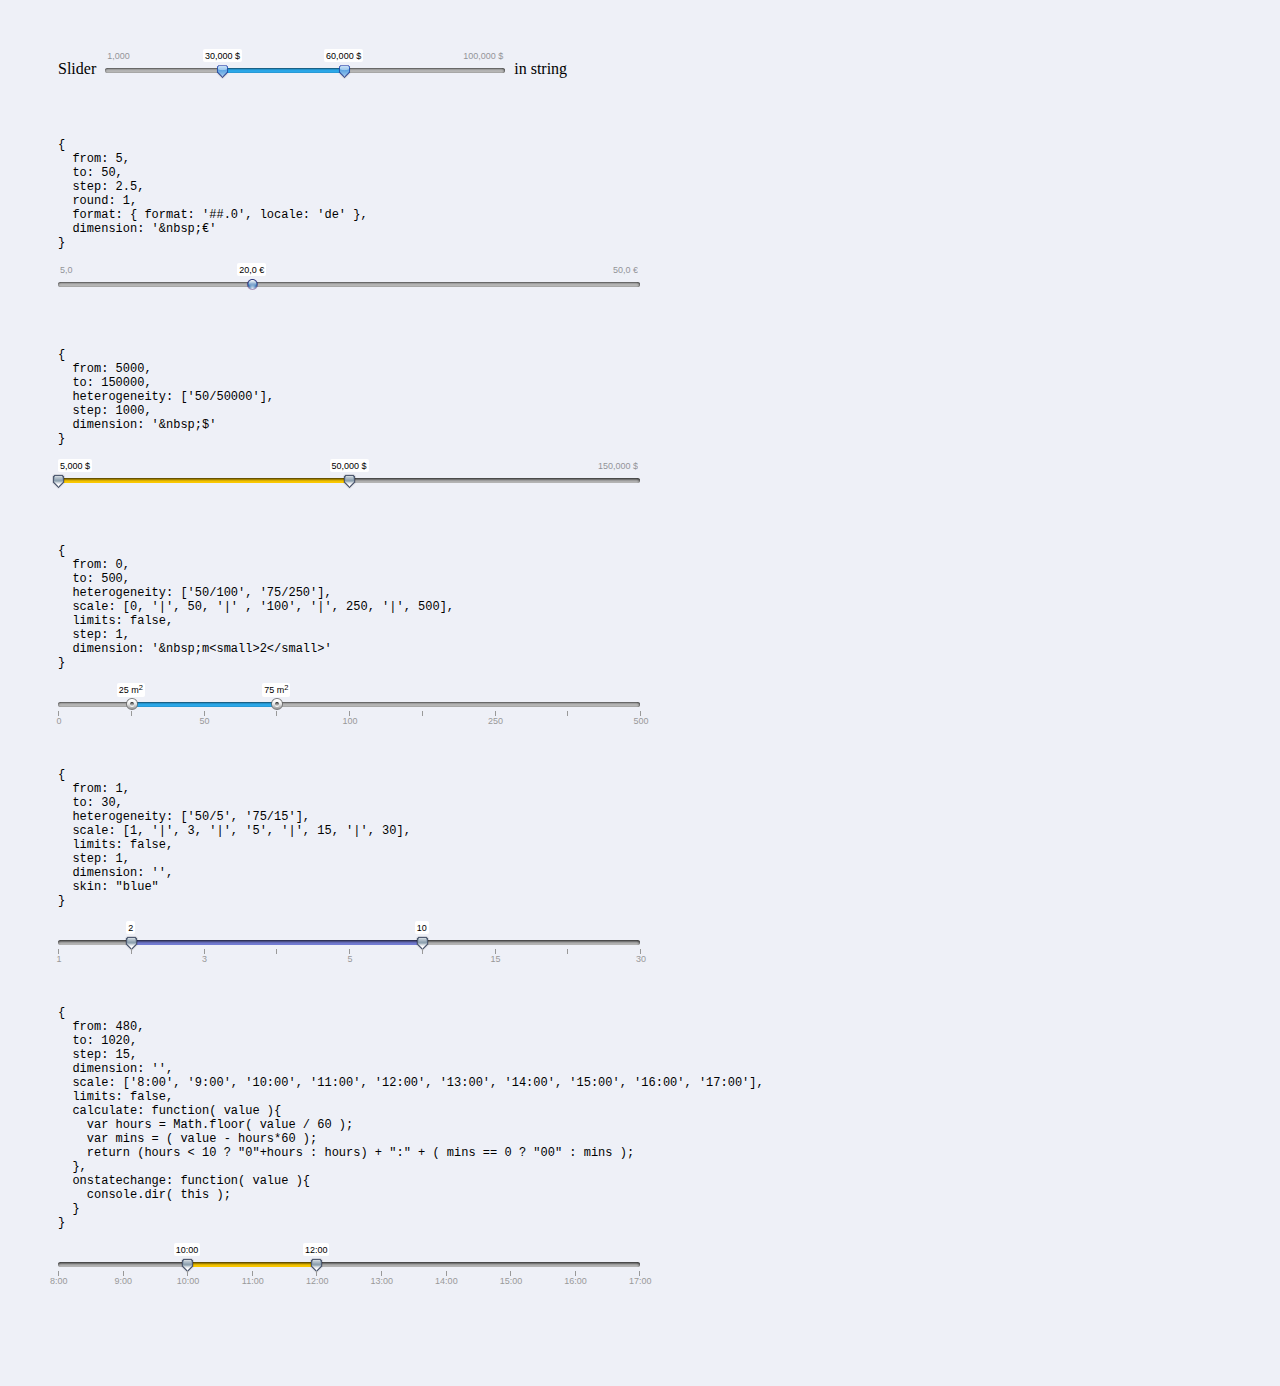
<file: jslider-master/jslider-master/index.html>
<!DOCTYPE html PUBLIC "-//W3C//DTD XHTML 1.0 Transitional//EN" "http://www.w3.org/TR/xhtml1/DTD/xhtml1-transitional.dtd">
<html xmlns="http://www.w3.org/1999/xhtml">
<head>
	<meta http-equiv="Content-Type" content="text/html; charset=UTF-8"/>
	<title>jSlider</title>
	
	<!-- bin/jquery.slider.min.css -->
	<link rel="stylesheet" href="css/jslider.css" type="text/css">
	<link rel="stylesheet" href="css/jslider.blue.css" type="text/css">
	<link rel="stylesheet" href="css/jslider.plastic.css" type="text/css">
	<link rel="stylesheet" href="css/jslider.round.css" type="text/css">
	<link rel="stylesheet" href="css/jslider.round.plastic.css" type="text/css">
  <!-- end -->

	<script type="text/javascript" src="js/jquery-1.7.1.js"></script>
	
	<!-- bin/jquery.slider.min.js -->
	<script type="text/javascript" src="js/jshashtable-2.1_src.js"></script>
	<script type="text/javascript" src="js/jquery.numberformatter-1.2.3.js"></script>
	<script type="text/javascript" src="js/tmpl.js"></script>
	<script type="text/javascript" src="js/jquery.dependClass-0.1.js"></script>
	<script type="text/javascript" src="js/draggable-0.1.js"></script>
	<script type="text/javascript" src="js/jquery.slider.js"></script>
  <!-- end -->
	
	<style type="text/css" media="screen">
	  body { background: #EEF0F7; }
	 .layout { padding: 50px; font-family: Georgia, serif; }
	 .layout-slider { margin-bottom: 60px; width: 50%; }
	 .layout-slider-settings { font-size: 12px; padding-bottom: 10px; }
	 .layout-slider-settings pre { font-family: Courier; }
	</style>

</head>
<body>
  
  <div class="layout">

    <div class="layout-slider" style="width: 100%">
      Slider <span style="display: inline-block; width: 400px; padding: 0 5px;"><input id="Slider1" type="slider" name="price" value="30000.5;60000" /></span>  in string
    </div>
    <script type="text/javascript" charset="utf-8">
      jQuery("#Slider1").slider({ from: 1000, to: 100000, step: 500, smooth: true, round: 0, dimension: "&nbsp;$", skin: "plastic" });
    </script>

    <div class="layout-slider-settings">
<pre>{
  from: 5,
  to: 50,
  step: 2.5,
  round: 1,
  format: { format: '##.0', locale: 'de' },
  dimension: '&amp;nbsp;€'
}</pre>
    </div>
    <div class="layout-slider">
      <input id="SliderSingle" type="slider" name="price" value="20" />
    </div>
    <script type="text/javascript" charset="utf-8">
      jQuery("#SliderSingle").slider({ from: 5, to: 50, step: 2.5, round: 1, format: { format: '##.0', locale: 'de' }, dimension: '&nbsp;€', skin: "round" });
    </script>

    <div class="layout-slider-settings">
<pre>{
  from: 5000,
  to: 150000,
  heterogeneity: ['50/50000'],
  step: 1000,
  dimension: '&amp;nbsp;$'
}</pre>
    </div>
    <div class="layout-slider">
      <input id="Slider2" type="slider" name="price" value="5000;50000" />
    </div>
    <script type="text/javascript" charset="utf-8">
      jQuery("#Slider2").slider({ from: 5000, to: 150000, heterogeneity: ['50/50000'], step: 1000, dimension: '&nbsp;$' });
    </script>

    <div class="layout-slider-settings">
<pre>{
  from: 0,
  to: 500,
  heterogeneity: ['50/100', '75/250'],
  scale: [0, '|', 50, '|' , '100', '|', 250, '|', 500],
  limits: false,
  step: 1,
  dimension: '&amp;nbsp;m&lt;small&gt;2&lt;/small&gt;'
}</pre>
    </div>
    <div class="layout-slider">
      <input id="Slider3" type="slider" name="area" value="25;75" />
    </div>
    <script type="text/javascript" charset="utf-8">
      jQuery("#Slider3").slider({ from: 0, to: 500, heterogeneity: ['50/100', '75/250'], scale: [0, '|', 50, '|', '100', '|', 250, '|', 500], limits: false, step: 1, dimension: '&nbsp;m<small>2</small>', skin: "round_plastic" });
    </script>

    <div class="layout-slider-settings">
<pre>{
  from: 1,
  to: 30,
  heterogeneity: ['50/5', '75/15'],
  scale: [1, '|', 3, '|', '5', '|', 15, '|', 30],
  limits: false,
  step: 1,
  dimension: '',
  skin: "blue"
}</pre>
    </div>
    <div class="layout-slider">
      <input id="Slider4" type="slider" name="area" value="2;10" />
    </div>
    <script type="text/javascript" charset="utf-8">
      jQuery("#Slider4").slider({ from: 1, to: 30, heterogeneity: ['50/5', '75/15'], scale: [1, '|', 3, '|', '5', '|', 15, '|', 30], limits: false, step: 1, dimension: '', skin: "blue", callback: function( value ){ console.dir( this ); } });
    </script>


    <div class="layout-slider-settings">
<pre>{
  from: 480,
  to: 1020,
  step: 15,
  dimension: '',
  scale: ['8:00', '9:00', '10:00', '11:00', '12:00', '13:00', '14:00', '15:00', '16:00', '17:00'],
  limits: false,
  calculate: function( value ){
    var hours = Math.floor( value / 60 );
    var mins = ( value - hours*60 );
    return (hours &lt; 10 ? "0"+hours : hours) + ":" + ( mins == 0 ? "00" : mins );
  },
  onstatechange: function( value ){
    console.dir( this );
  }
}</pre>
    </div>
    <div class="layout-slider">
      <input id="Slider5" type="slider" name="area" value="600;720" />
    </div>
    <script type="text/javascript" charset="utf-8">
      
      jQuery("#Slider5").slider({ from: 480, to: 1020, step: 15, dimension: '', scale: ['8:00', '9:00', '10:00', '11:00', '12:00', '13:00', '14:00', '15:00', '16:00', '17:00'], limits: false, calculate: function( value ){
        var hours = Math.floor( value / 60 );
        var mins = ( value - hours*60 );
        return (hours < 10 ? "0"+hours : hours) + ":" + ( mins == 0 ? "00" : mins );
      }})

    </script>
    
  </div>

    
</body>
</html>
</file>
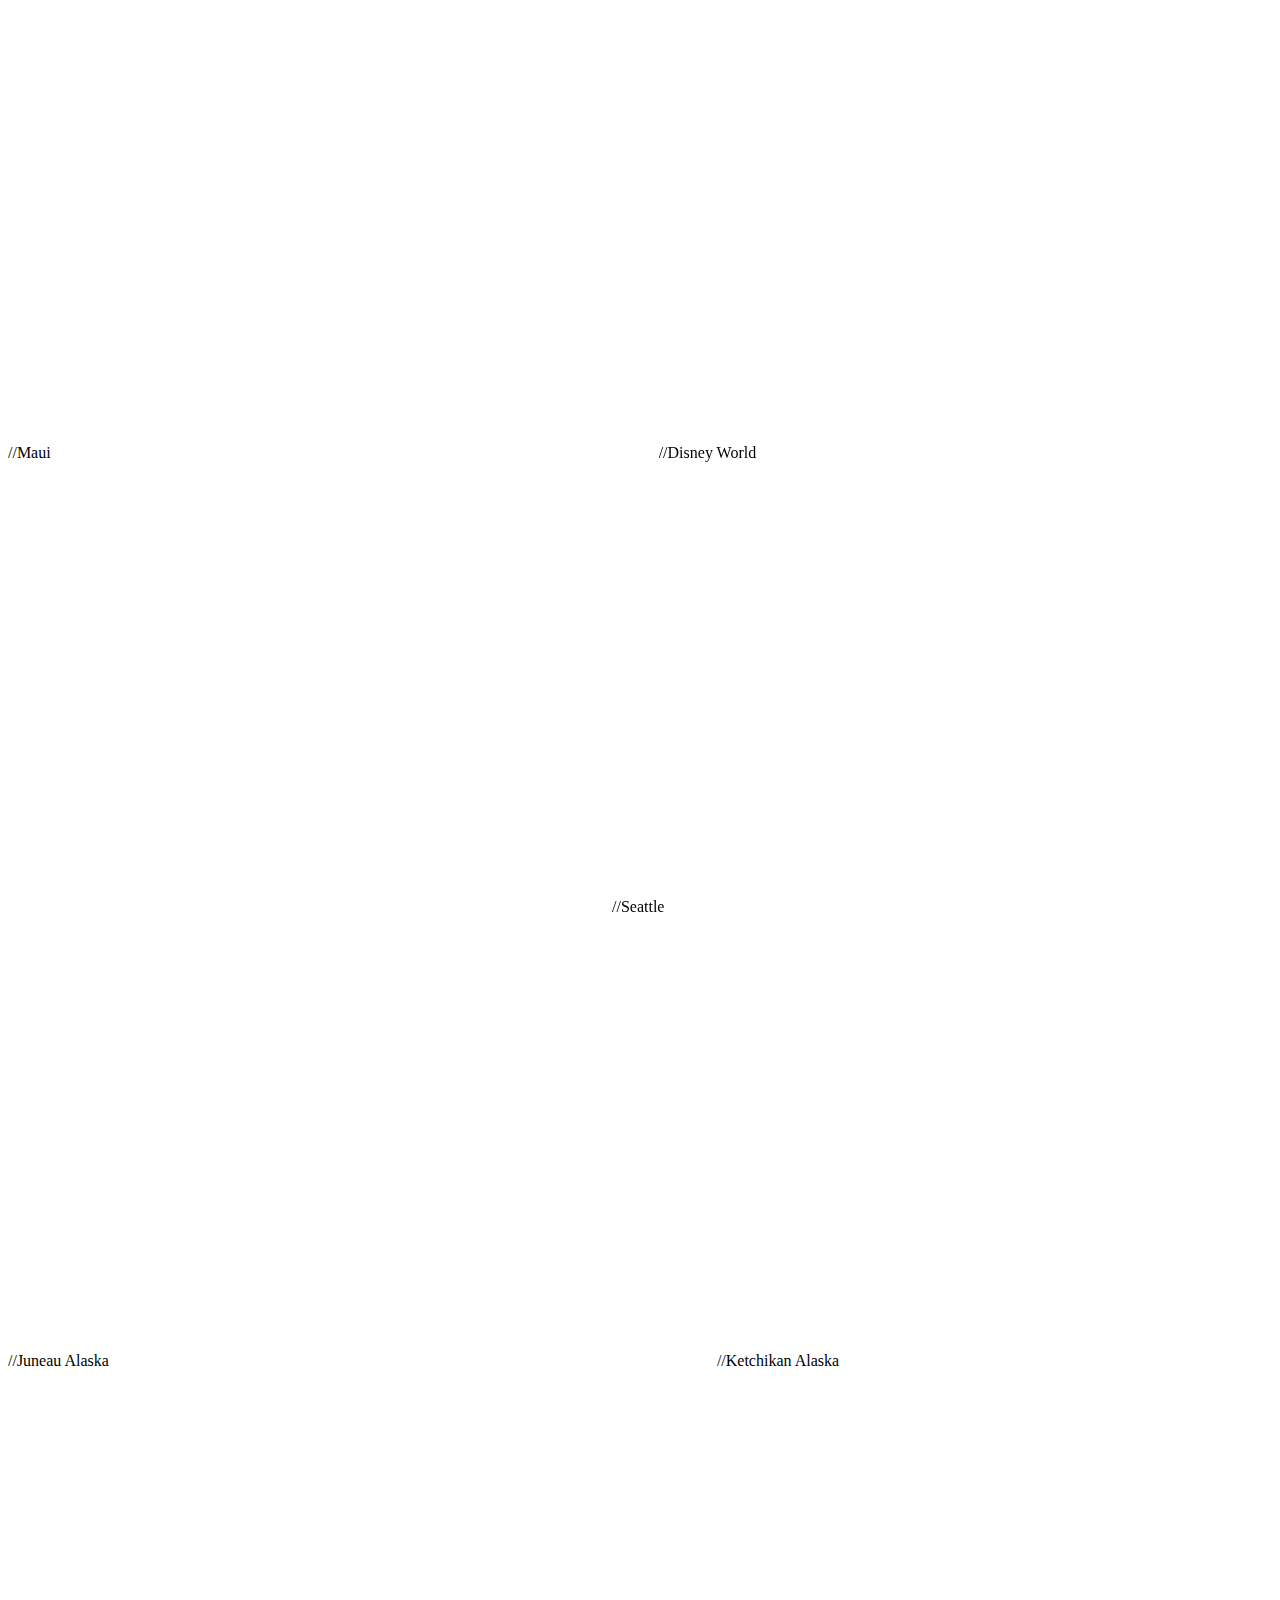
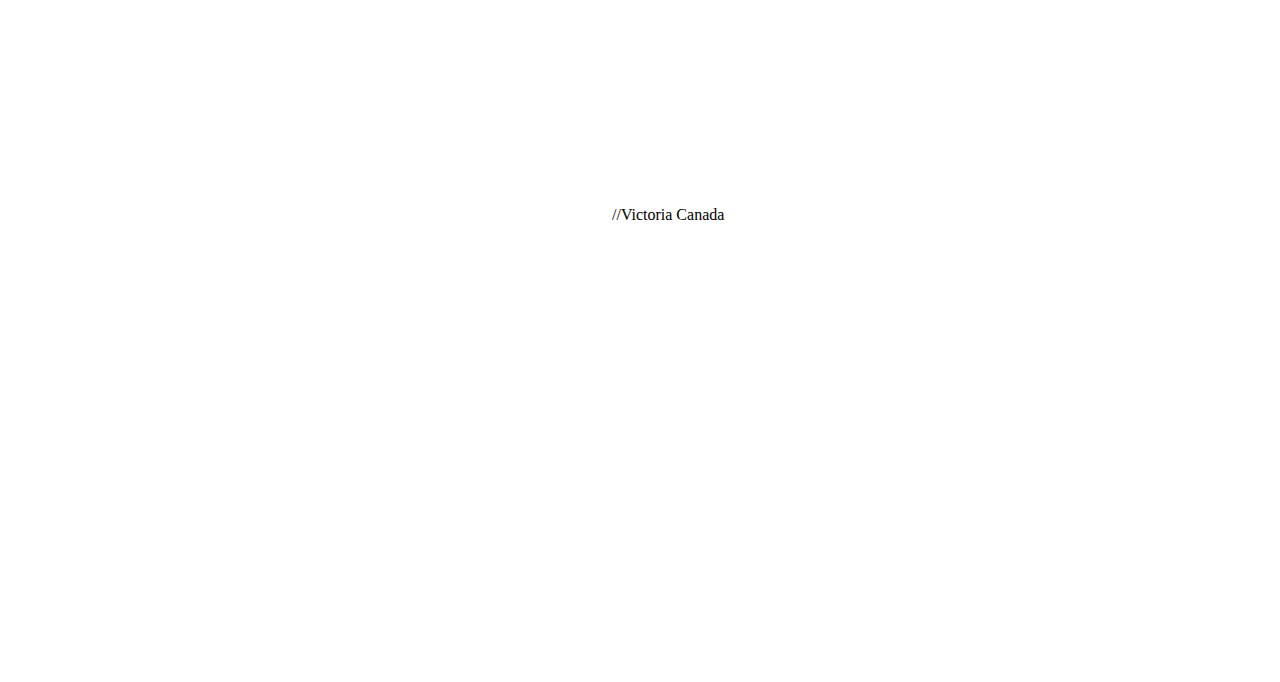
<file: embeddedmaps.html>
<html>
<head>
<body>

//Maui
<iframe src="https://www.google.com/maps/embed?pb=!1m18!1m12!1m3!1d238701.4736570441!2d-156.33798270000003!3d20.80299575000001!2m3!1f0!2f0!3f0!3m2!1i1024!2i768!4f13.1!3m3!1m2!1s0x79552b4acc4c61dd%3A0xcc43e741dc113e7f!2sMaui%2C+Hawaii!5e0!3m2!1sen!2sus!4v1422988991181" width="600" height="450" frameborder="0" style="border:0"></iframe>

//Disney World
<iframe src="https://www.google.com/maps/embed?pb=!1m18!1m12!1m3!1d55793.588523144696!2d-81.54384605743053!3d28.367677585126!2m3!1f0!2f0!3f0!3m2!1i1024!2i768!4f13.1!3m3!1m2!1s0x0000000000000000%3A0x066b8bcd58da841a!2sMagic+Kingdom+Park!5e1!3m2!1sen!2sus!4v1422989440898" width="600" height="450" frameborder="0" style="border:0"></iframe>

//Seattle
<iframe src="https://www.google.com/maps/embed?pb=!1m18!1m12!1m3!1d222808.4626458943!2d-122.29731293929507!3d47.56194321607778!2m3!1f0!2f0!3f0!3m2!1i1024!2i768!4f13.1!3m3!1m2!1s0x5490102c93e83355%3A0x102565466944d59a!2sSeattle%2C+WA!5e1!3m2!1sen!2sus!4v1422989734344" width="600" height="450" frameborder="0" style="border:0"></iframe>

//Juneau Alaska
<iframe src="https://www.google.com/maps/embed?pb=!1m18!1m12!1m3!1d111904.74047421684!2d-134.39425576365034!3d58.30098366031052!2m3!1f0!2f0!3f0!3m2!1i1024!2i768!4f13.1!3m3!1m2!1s0x5400de6c6f6a3a8f%3A0x65ef25aae69f311!2sJuneau%2C+AK!5e1!3m2!1sen!2sus!4v1422989831023" width="600" height="450" frameborder="0" style="border:0"></iframe>

//Ketchikan Alaska
<iframe src="https://www.google.com/maps/embed?pb=!1m18!1m12!1m3!1d37545.562636768795!2d-131.64992072891943!3d55.334846244270345!2m3!1f0!2f0!3f0!3m2!1i1024!2i768!4f13.1!3m3!1m2!1s0x540c25088729e15b%3A0x7e90e56bcfc60674!2sKetchikan%2C+AK+99901!5e1!3m2!1sen!2sus!4v1422990051538" width="600" height="450" frameborder="0" style="border:0"></iframe>

//Victoria Canada
<iframe src="https://www.google.com/maps/embed?pb=!1m18!1m12!1m3!1d54700.49705362736!2d-123.35507279987351!3d48.42608214138982!2m3!1f0!2f0!3f0!3m2!1i1024!2i768!4f13.1!3m3!1m2!1s0x548f738bddb06171%3A0x38e8f3741ebb48ed!2sVictoria%2C+BC%2C+Canada!5e1!3m2!1sen!2sus!4v1422990237083" width="600" height="450" frameborder="0" style="border:0"></iframe>

</body>
</head>
</html>
</file>
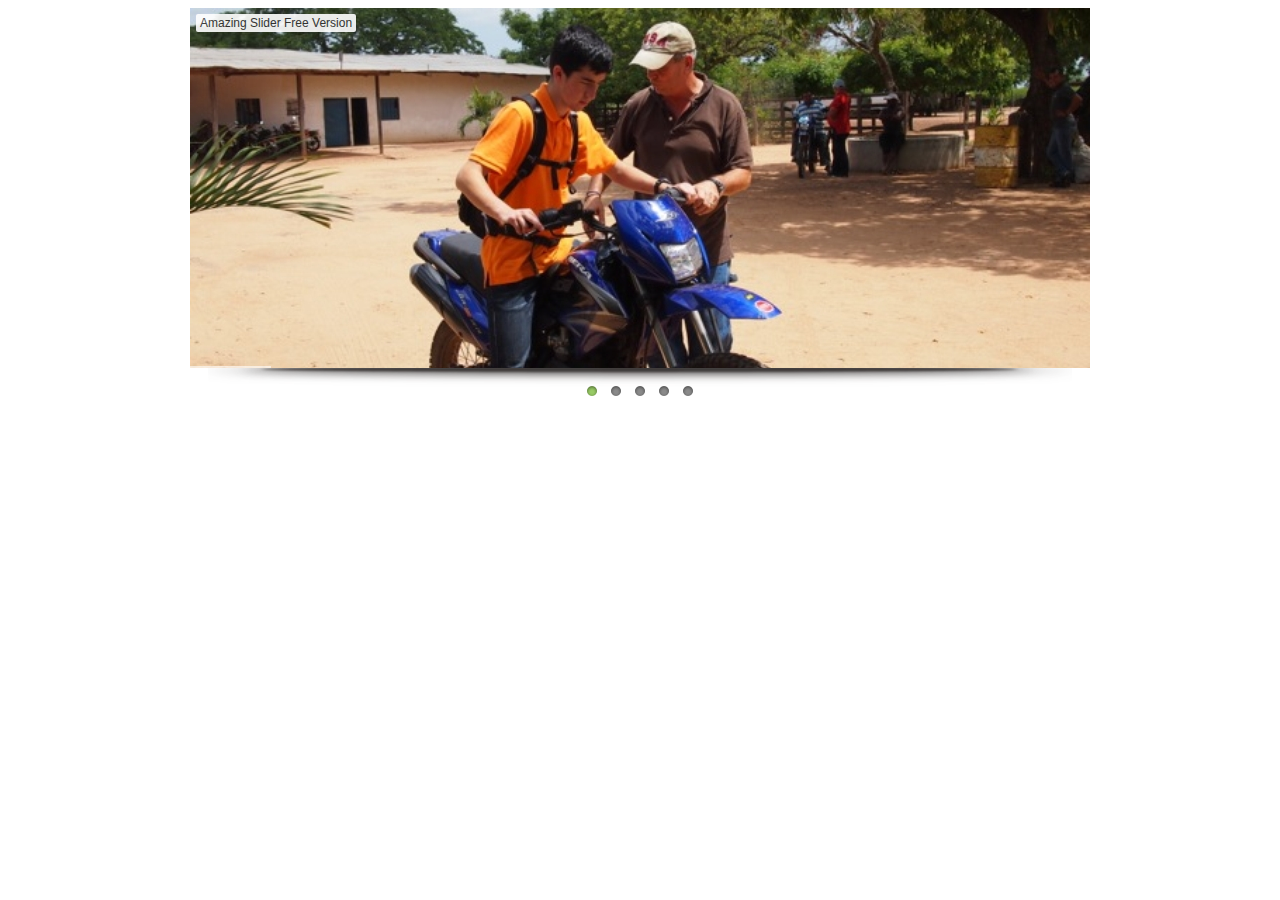
<file: slider.html>
<!DOCTYPE html>
<html>
<head>
    <meta http-equiv="content-type" content="text/html;charset=utf-8"/>
    <title>Amazing Slider</title>
    
    <!-- Insert to your webpage before the </head> -->
    <script src="sliderengine/jquery.js"></script>
    <script src="sliderengine/amazingslider.js"></script>
    <link rel="stylesheet" type="text/css" href="sliderengine/amazingslider-1.css">
    <script src="sliderengine/initslider-1.js"></script>
    <!-- End of head section HTML codes -->
    
</head>
<body>
    
    <!-- Insert to your webpage where you want to display the slider -->
    <div id="amazingslider-wrapper-1" style="display:block;position:relative;max-width:900px;margin:0px auto 48px;">
        <div id="amazingslider-1" style="display:block;position:relative;margin:0 auto;">
            <ul class="amazingslider-slides" style="display:none;">
                <li><img src="images/P1010459.jpeg" alt="P1010459" data-description="Deals off" data-texteffect="Bottom bar" data-duration="7000" />
                </li>
                <li><img src="images/picture002 (2).jpg" alt="picture002 (2)" data-description="Super deals dude" />
                </li>
                <li><img src="images/WIN_20140723_194517.JPG" alt="WIN_20140723_194517" data-description="I&apos;m hot" />
                </li>
                <li><img src="images/Tyler_Chloe.png" alt="Tyler_Chloe" data-description="Wtf why did this end" />
                </li>
                <li><img src="images/1069343_495406327216591_985747603_n.jpg" alt="1069343_495406327216591_985747603_n" data-description="Suave" />
                </li>
            </ul>
        <div class="amazingslider-engine"><a href="http://amazingslider.com" title="Slider jQuery">Slider jQuery</a></div>
        </div>
    </div>
    <!-- End of body section HTML codes -->
    
</body>
</html>
</file>
<file: jslider-master/jslider-master/css/jslider.css>
.jslider .jslider-bg i,
  .jslider .jslider-pointer { background: url(../img/jslider.png) no-repeat 0 0; }

  .jslider { display: block; width: 100%; height: 1em; position: relative; top: 0.6em; font-family: Arial, sans-serif; }
  .jslider table { width: 100%; border-collapse: collapse; border: 0; }
  .jslider td, .jslider th { padding: 0; vertical-align: top; text-align: left; border: 0; }

  .jslider table,
  .jslider table tr,
  .jslider table tr td { width: 100%; vertical-align: top; }

  .jslider .jslider-bg { position: relative; }
  .jslider .jslider-bg i { height: 5px; position: absolute; font-size: 0; top: 0; }
  .jslider .jslider-bg .l { width: 10%; background-position: 0 0; left: 0; }
  .jslider .jslider-bg .f { width: 80%; left: 10%; background-repeat: repeat-x; background-position: 0 -20px; }
  .jslider .jslider-bg .r { width: 10%; left: 90%; background-position: right 0; }
  .jslider .jslider-bg .v { position: absolute; width: 60%; left: 20%; top: 0; height: 5px; background-repeat: repeat-x; background-position: 0 -40px; }

  .jslider .jslider-pointer { width: 13px; height: 15px; background-position: 0 -60px; position: absolute; left: 20%; top: -4px; margin-left: -6px; cursor: pointer; cursor: hand; }
  .jslider .jslider-pointer-hover { background-position: -20px -60px; }
  .jslider .jslider-pointer-to { left: 80%; }

  .jslider .jslider-label { font-size: 9px; line-height: 12px; color: black; opacity: 0.4; white-space: nowrap; padding: 0px 2px; position: absolute; top: -18px; left: 0px; }
  .jslider .jslider-label-to { left: auto; right: 0; }

  .jslider .jslider-value { font-size: 9px; white-space: nowrap; padding: 1px 2px 0; position: absolute; top: -19px; left: 20%; background: white; line-height: 12px; -moz-border-radius: 2px; -webkit-border-radius: 2px; -o-border-radius: 2px; border-radius: 2px; }
  .jslider .jslider-value-to { left: 80%; }

  .jslider .jslider-label small,
  .jslider .jslider-value small { position: relative; top: -0.4em; }

  .jslider .jslider-scale { position: relative; top: 9px; }
  .jslider .jslider-scale span { position: absolute; height: 5px; border-left: 1px solid #999; font-size: 0; }
  .jslider .jslider-scale ins { font-size: 9px; text-decoration: none; position: absolute; left: 0px; top: 5px; color: #999; }

  .jslider-single .jslider-pointer-to,
  .jslider-single .jslider-value-to,
  .jslider-single .jslider-bg .v,
  .jslider-limitless .jslider-label { display: none; }
</file>
<file: jslider-master/jslider-master/css/jslider.blue.css>
.jslider_blue .jslider-bg i,
  .jslider_blue .jslider-pointer { background-image: url(../img/jslider.blue.png); }
</file>
<file: jslider-master/jslider-master/css/jslider.plastic.css>
.jslider_plastic .jslider-bg i,
  .jslider_plastic .jslider-pointer { background-image: url(../img/jslider.plastic.png); }
</file>
<file: jslider-master/jslider-master/css/jslider.round.css>
.jslider_round .jslider-bg i,
  .jslider_round .jslider-pointer { background-image: url(../img/jslider.round.png); }

  .jslider_round .jslider-pointer { width: 17px; height: 17px; top: -6px; margin-left: -8px; }
</file>
<file: jslider-master/jslider-master/css/jslider.round.plastic.css>
.jslider_round_plastic .jslider-bg i,
  .jslider_round_plastic .jslider-pointer { background-image: url(../img/jslider.round.plastic.png); }

  .jslider_round_plastic .jslider-pointer { width: 18px; height: 18px; top: -7px; margin-left: -8px; }
</file>
<file: sliderengine/amazingslider-1.css>
/* blue button large */
.as-btn-blue-large {
  	display: inline-block;
  	border: none;
  	-webkit-box-sizing: border-box;
  	-moz-box-sizing: border-box;
  	box-sizing: border-box;
  	margin: 0;
  	background: #009cde;
  	font-family: "Lucida Sans Unicode","Lucida Grande",sans-serif,Arial;
  	color: #fff;
  	cursor: pointer;
  	text-align: center;
  	text-decoration: none;
  	text-shadow: none;
  	text-transform: none;
  	white-space: nowrap;
  	-webkit-font-smoothing: antialiased;
	padding: 10px 16px;
	font-size: 24px;
	font-weight: 300;
  	-webkit-border-radius: 4px;
  	-moz-border-radius: 4px;
  	border-radius: 4px;
}

.as-btn-blue-large:hover {
  	color: #fff;
  	background: #0285d2;
}

.as-btn-blue-large:focus {
  	outline: 0;
}

/* blue button medium */
.as-btn-blue-medium {
  	display: inline-block;
  	border: none;
  	-webkit-box-sizing: border-box;
  	-moz-box-sizing: border-box;
  	box-sizing: border-box;
  	margin: 0;
  	background: #009cde;
  	font-family: "Lucida Sans Unicode","Lucida Grande",sans-serif,Arial;
  	color: #fff;
  	cursor: pointer;
  	text-align: center;
  	text-decoration: none;
  	text-shadow: none;
  	text-transform: none;
  	white-space: nowrap;
  	-webkit-font-smoothing: antialiased;
	padding: 6px 12px;
	font-size: 14px;
	font-weight: normal;
  	-webkit-border-radius: 2px;
  	-moz-border-radius: 2px;
  	border-radius: 2px;
}

.as-btn-blue-medium:hover {
  	color: #fff;
  	background: #0285d2;
}

.as-btn-blue-medium:focus {
  	outline: 0;
}

/* blue button small */
.as-btn-blue-small {
  	display: inline-block;
  	border: none;
  	-webkit-box-sizing: border-box;
  	-moz-box-sizing: border-box;
  	box-sizing: border-box;
  	margin: 0;
  	background: #009cde;
  	font-family: "Lucida Sans Unicode","Lucida Grande",sans-serif,Arial;
  	color: #fff;
  	cursor: pointer;
  	text-align: center;
  	text-decoration: none;
  	text-shadow: none;
  	text-transform: none;
  	white-space: nowrap;
  	-webkit-font-smoothing: antialiased;
	padding: 5px 10px;
	font-size: 12px;
	font-weight: normal;
  	-webkit-border-radius: 0px;
  	-moz-border-radius: 0px;
  	border-radius: 0px;
}

.as-btn-blue-small:hover {
  	color: #fff;
  	background: #0285d2;
}

.as-btn-blue-small:focus {
  	outline: 0;
}

/* blue border large */
.as-btn-blueborder-large {
  	display: inline-block;
  	border: 2px solid #009cde;
  	-webkit-box-sizing: border-box;
  	-moz-box-sizing: border-box;
  	box-sizing: border-box;
  	margin: 0;
  	background: transparent;
  	font-family: "Lucida Sans Unicode","Lucida Grande",sans-serif,Arial;
  	color: #009cde;
  	cursor: pointer;
  	text-align: center;
  	text-decoration: none;
  	text-shadow: none;
  	text-transform: none;
  	vertical-align: baseline;
  	white-space: nowrap;
  	-webkit-font-smoothing: antialiased;
	padding: 10px 16px;
	font-size: 24px;
	font-weight: 300;
  	-webkit-border-radius: 4px;
  	-moz-border-radius: 4px;
  	border-radius: 4px;
}

.as-btn-blueborder-large:hover {
  	color: #fff;
  	background: #009cde;
}

.as-btn-blueborder-large:focus {
  	outline: 0;
}

/* blue border medium */
.as-btn-blueborder-medium {
  	display: inline-block;
  	border: 2px solid #009cde;
  	-webkit-box-sizing: border-box;
  	-moz-box-sizing: border-box;
  	box-sizing: border-box;
  	margin: 0;
  	background: transparent;
  	font-family: "Lucida Sans Unicode","Lucida Grande",sans-serif,Arial;
  	color: #009cde;
  	cursor: pointer;
  	text-align: center;
  	text-decoration: none;
  	text-shadow: none;
  	text-transform: none;
  	vertical-align: baseline;
  	white-space: nowrap;
  	-webkit-font-smoothing: antialiased;
	padding: 6px 12px;
	font-size: 14px;
	font-weight: normal;
  	-webkit-border-radius: 2px;
  	-moz-border-radius: 2px;
  	border-radius: 2px;
}

.as-btn-blueborder-medium:hover {
  	color: #fff;
  	background: #009cde;
}

.as-btn-blueborder-medium:focus {
  	outline: 0;
}

/* blue border small */
.as-btn-blueborder-small {
  	display: inline-block;
  	border: 2px solid #009cde;
  	-webkit-box-sizing: border-box;
  	-moz-box-sizing: border-box;
  	box-sizing: border-box;
  	margin: 0;
  	background: transparent;
  	font-family: "Lucida Sans Unicode","Lucida Grande",sans-serif,Arial;
  	color: #009cde;
  	cursor: pointer;
  	text-align: center;
  	text-decoration: none;
  	text-shadow: none;
  	text-transform: none;
  	vertical-align: baseline;
  	white-space: nowrap;
  	-webkit-font-smoothing: antialiased;
	padding: 5px 10px;
	font-size: 12px;
	font-weight: normal;
  	-webkit-border-radius: 0px;
  	-moz-border-radius: 0px;
  	border-radius: 0px;
}

.as-btn-blueborder-small:hover {
  	color: #fff;
  	background: #009cde;
}

.as-btn-blueborder-small:focus {
  	outline: 0;
}

/* orange button large */
.as-btn-orange-large {
  	display: inline-block;
  	border: none;
  	-webkit-box-sizing: border-box;
  	-moz-box-sizing: border-box;
  	box-sizing: border-box;
  	margin: 0;
  	background: #f7a020;
  	font-family: "Lucida Sans Unicode","Lucida Grande",sans-serif,Arial;
  	color: #fff;
  	cursor: pointer;
  	text-align: center;
  	text-decoration: none;
  	text-shadow: none;
  	text-transform: none;
  	white-space: nowrap;
  	-webkit-font-smoothing: antialiased;
	padding: 10px 16px;
	font-size: 24px;
	font-weight: 300;
  	-webkit-border-radius: 4px;
  	-moz-border-radius: 4px;
  	border-radius: 4px;
}

.as-btn-orange-large:hover {
  	color: #fff;
  	background: #ffc030;
}

.as-btn-orange-large:focus {
  	outline: 0;
}

/* orange button medium */
.as-btn-orange-medium {
  	display: inline-block;
  	border: none;
  	-webkit-box-sizing: border-box;
  	-moz-box-sizing: border-box;
  	box-sizing: border-box;
  	margin: 0;
  	background: #f7a020;
  	font-family: "Lucida Sans Unicode","Lucida Grande",sans-serif,Arial;
  	color: #fff;
  	cursor: pointer;
  	text-align: center;
  	text-decoration: none;
  	text-shadow: none;
  	text-transform: none;
  	white-space: nowrap;
  	-webkit-font-smoothing: antialiased;
	padding: 6px 12px;
	font-size: 14px;
	font-weight: normal;
  	-webkit-border-radius: 2px;
  	-moz-border-radius: 2px;
  	border-radius: 2px;
}

.as-btn-orange-medium:hover {
  	color: #fff;
  	background: #ffc030;
}

.as-btn-orange-medium:focus {
  	outline: 0;
}

/* orange button small */
.as-btn-orange-small {
  	display: inline-block;
  	border: none;
  	-webkit-box-sizing: border-box;
  	-moz-box-sizing: border-box;
  	box-sizing: border-box;
  	margin: 0;
  	background: #f7a020;
  	font-family: "Lucida Sans Unicode","Lucida Grande",sans-serif,Arial;
  	color: #fff;
  	cursor: pointer;
  	text-align: center;
  	text-decoration: none;
  	text-shadow: none;
  	text-transform: none;
  	white-space: nowrap;
  	-webkit-font-smoothing: antialiased;
	padding: 5px 10px;
	font-size: 12px;
	font-weight: normal;
  	-webkit-border-radius: 0px;
  	-moz-border-radius: 0px;
  	border-radius: 0px;
}

.as-btn-orange-small:hover {
  	color: #fff;
  	background: #ffc030;
}

.as-btn-orange-small:focus {
  	outline: 0;
}

/* orange border large */
.as-btn-orangeborder-large {
  	display: inline-block;
  	border: 2px solid #f7a020;
  	-webkit-box-sizing: border-box;
  	-moz-box-sizing: border-box;
  	box-sizing: border-box;
  	margin: 0;
  	background: transparent;
  	font-family: "Lucida Sans Unicode","Lucida Grande",sans-serif,Arial;
  	color: #f7a020;
  	cursor: pointer;
  	text-align: center;
  	text-decoration: none;
  	text-shadow: none;
  	text-transform: none;
  	vertical-align: baseline;
  	white-space: nowrap;
  	-webkit-font-smoothing: antialiased;
	padding: 10px 16px;
	font-size: 24px;
	font-weight: 300;
  	-webkit-border-radius: 4px;
  	-moz-border-radius: 4px;
  	border-radius: 4px;
}

.as-btn-orangeborder-large:hover {
  	color: #fff;
  	background: #f7a020;
}

.as-btn-orangeborder-large:focus {
  	outline: 0;
}

/* orange border medium */
.as-btn-orangeborder-medium {
  	display: inline-block;
  	border: 2px solid #f7a020;
  	-webkit-box-sizing: border-box;
  	-moz-box-sizing: border-box;
  	box-sizing: border-box;
  	margin: 0;
  	background: transparent;
  	font-family: "Lucida Sans Unicode","Lucida Grande",sans-serif,Arial;
  	color: #f7a020;
  	cursor: pointer;
  	text-align: center;
  	text-decoration: none;
  	text-shadow: none;
  	text-transform: none;
  	vertical-align: baseline;
  	white-space: nowrap;
  	-webkit-font-smoothing: antialiased;
	padding: 6px 12px;
	font-size: 14px;
	font-weight: normal;
  	-webkit-border-radius: 2px;
  	-moz-border-radius: 2px;
  	border-radius: 2px;
}

.as-btn-orangeborder-medium:hover {
  	color: #fff;
  	background: #f7a020;
}

.as-btn-orangeborder-medium:focus {
  	outline: 0;
}

/* orange border small */
.as-btn-orangeborder-small {
  	display: inline-block;
  	border: 2px solid #f7a020;
  	-webkit-box-sizing: border-box;
  	-moz-box-sizing: border-box;
  	box-sizing: border-box;
  	margin: 0;
  	background: transparent;
  	font-family: "Lucida Sans Unicode","Lucida Grande",sans-serif,Arial;
  	color: #f7a020;
  	cursor: pointer;
  	text-align: center;
  	text-decoration: none;
  	text-shadow: none;
  	text-transform: none;
  	vertical-align: baseline;
  	white-space: nowrap;
  	-webkit-font-smoothing: antialiased;
	padding: 5px 10px;
	font-size: 12px;
	font-weight: normal;
  	-webkit-border-radius: 0px;
  	-moz-border-radius: 0px;
  	border-radius: 0px;
}

.as-btn-orangeborder-small:hover {
  	color: #fff;
  	background: #f7a020;
}

.as-btn-orangeborder-small:focus {
  	outline: 0;
}

/* white button large */
.as-btn-white-large {
  	display: inline-block;
  	border: none;
  	-webkit-box-sizing: border-box;
  	-moz-box-sizing: border-box;
  	box-sizing: border-box;
  	margin: 0;
  	background: #fff;
  	font-family: "Lucida Sans Unicode","Lucida Grande",sans-serif,Arial;
  	color: #444;
  	cursor: pointer;
  	text-align: center;
  	text-decoration: none;
  	text-shadow: none;
  	text-transform: none;
  	white-space: nowrap;
  	-webkit-font-smoothing: antialiased;
	padding: 10px 16px;
	font-size: 24px;
	font-weight: 300;
  	-webkit-border-radius: 4px;
  	-moz-border-radius: 4px;
  	border-radius: 4px;
}

.as-btn-white-large:hover {
  	color: #fff;
  	background: #444;
}

.as-btn-white-large:focus {
  	outline: 0;
}

/* white button medium */
.as-btn-white-medium {
  	display: inline-block;
  	border: none;
  	-webkit-box-sizing: border-box;
  	-moz-box-sizing: border-box;
  	box-sizing: border-box;
  	margin: 0;
  	background: #fff;
  	font-family: "Lucida Sans Unicode","Lucida Grande",sans-serif,Arial;
  	color: #444;
  	cursor: pointer;
  	text-align: center;
  	text-decoration: none;
  	text-shadow: none;
  	text-transform: none;
  	white-space: nowrap;
  	-webkit-font-smoothing: antialiased;
	padding: 6px 12px;
	font-size: 14px;
	font-weight: normal;
  	-webkit-border-radius: 2px;
  	-moz-border-radius: 2px;
  	border-radius: 2px;
}

.as-btn-white-medium:hover {
  	color: #fff;
  	background: #444;
}

.as-btn-white-medium:focus {
  	outline: 0;
}

/* white button small */
.as-btn-white-small {
  	display: inline-block;
  	border: none;
  	-webkit-box-sizing: border-box;
  	-moz-box-sizing: border-box;
  	box-sizing: border-box;
  	margin: 0;
  	background: #fff;
  	font-family: "Lucida Sans Unicode","Lucida Grande",sans-serif,Arial;
  	color: #444;
  	cursor: pointer;
  	text-align: center;
  	text-decoration: none;
  	text-shadow: none;
  	text-transform: none;
  	white-space: nowrap;
  	-webkit-font-smoothing: antialiased;
	padding: 5px 10px;
	font-size: 12px;
	font-weight: normal;
  	-webkit-border-radius: 0px;
  	-moz-border-radius: 0px;
  	border-radius: 0px;
}

.as-btn-white-small:hover {
  	color: #fff;
  	background: #444;
}

.as-btn-white-small:focus {
  	outline: 0;
}

/* white border large */
.as-btn-whiteborder-large {
  	display: inline-block;
  	border: 2px solid #fff;
  	-webkit-box-sizing: border-box;
  	-moz-box-sizing: border-box;
  	box-sizing: border-box;
  	margin: 0;
  	background: transparent;
  	font-family: "Lucida Sans Unicode","Lucida Grande",sans-serif,Arial;
  	color: #fff;
  	cursor: pointer;
  	text-align: center;
  	text-decoration: none;
  	text-shadow: none;
  	text-transform: none;
  	vertical-align: baseline;
  	white-space: nowrap;
  	-webkit-font-smoothing: antialiased;
	padding: 10px 16px;
	font-size: 24px;
	font-weight: 300;
  	-webkit-border-radius: 4px;
  	-moz-border-radius: 4px;
  	border-radius: 4px;
}

.as-btn-whiteborder-large:hover {
  	color: #444;
  	background: #fff;
}

.as-btn-whiteborder-large:focus {
  	outline: 0;
}

/* white border medium */
.as-btn-whiteborder-medium {
  	display: inline-block;
  	border: 2px solid #fff;
  	-webkit-box-sizing: border-box;
  	-moz-box-sizing: border-box;
  	box-sizing: border-box;
  	margin: 0;
  	background: transparent;
  	font-family: "Lucida Sans Unicode","Lucida Grande",sans-serif,Arial;
  	color: #fff;
  	cursor: pointer;
  	text-align: center;
  	text-decoration: none;
  	text-shadow: none;
  	text-transform: none;
  	vertical-align: baseline;
  	white-space: nowrap;
  	-webkit-font-smoothing: antialiased;
	padding: 6px 12px;
	font-size: 14px;
	font-weight: normal;
  	-webkit-border-radius: 2px;
  	-moz-border-radius: 2px;
  	border-radius: 2px;
}

.as-btn-whiteborder-medium:hover {
  	color: #444;
  	background: #fff;
}

.as-btn-whiteborder-medium:focus {
  	outline: 0;
}

/* white border small */
.as-btn-whiteborder-small {
  	display: inline-block;
  	border: 2px solid #fff;
  	-webkit-box-sizing: border-box;
  	-moz-box-sizing: border-box;
  	box-sizing: border-box;
  	margin: 0;
  	background: transparent;
  	font-family: "Lucida Sans Unicode","Lucida Grande",sans-serif,Arial;
  	color: #fff;
  	cursor: pointer;
  	text-align: center;
  	text-decoration: none;
  	text-shadow: none;
  	text-transform: none;
  	vertical-align: baseline;
  	white-space: nowrap;
  	-webkit-font-smoothing: antialiased;
	padding: 5px 10px;
	font-size: 12px;
	font-weight: normal;
  	-webkit-border-radius: 0px;
  	-moz-border-radius: 0px;
  	border-radius: 0px;
}

.as-btn-whiteborder-small:hover {
  	color: #444;
  	background: #fff;
}

.as-btn-whiteborder-small:focus {
  	outline: 0;
}

/* navy button large */
.as-btn-navy-large {
  	display: inline-block;
  	border: none;
  	-webkit-box-sizing: border-box;
  	-moz-box-sizing: border-box;
  	box-sizing: border-box;
  	margin: 0;
  	background: #334455;
  	font-family: "Lucida Sans Unicode","Lucida Grande",sans-serif,Arial;
  	color: #fff;
  	cursor: pointer;
  	text-align: center;
  	text-decoration: none;
  	text-shadow: none;
  	text-transform: none;
  	white-space: nowrap;
  	-webkit-font-smoothing: antialiased;
	padding: 10px 16px;
	font-size: 24px;
	font-weight: 300;
  	-webkit-border-radius: 4px;
  	-moz-border-radius: 4px;
  	border-radius: 4px;
}

.as-btn-navy-large:hover {
  	color: #fff;
  	background: #445566;
}

.as-btn-navy-large:focus {
  	outline: 0;
}

/* navy button medium */
.as-btn-navy-medium {
  	display: inline-block;
  	border: none;
  	-webkit-box-sizing: border-box;
  	-moz-box-sizing: border-box;
  	box-sizing: border-box;
  	margin: 0;
  	background: #334455;
  	font-family: "Lucida Sans Unicode","Lucida Grande",sans-serif,Arial;
  	color: #fff;
  	cursor: pointer;
  	text-align: center;
  	text-decoration: none;
  	text-shadow: none;
  	text-transform: none;
  	white-space: nowrap;
  	-webkit-font-smoothing: antialiased;
	padding: 6px 12px;
	font-size: 14px;
	font-weight: normal;
  	-webkit-border-radius: 2px;
  	-moz-border-radius: 2px;
  	border-radius: 2px;
}

.as-btn-navy-medium:hover {
  	color: #fff;
  	background: #445566;
}

.as-btn-navy-medium:focus {
  	outline: 0;
}

/* navy button small */
.as-btn-navy-small {
  	display: inline-block;
  	border: none;
  	-webkit-box-sizing: border-box;
  	-moz-box-sizing: border-box;
  	box-sizing: border-box;
  	margin: 0;
  	background: #334455;
  	font-family: "Lucida Sans Unicode","Lucida Grande",sans-serif,Arial;
  	color: #fff;
  	cursor: pointer;
  	text-align: center;
  	text-decoration: none;
  	text-shadow: none;
  	text-transform: none;
  	white-space: nowrap;
  	-webkit-font-smoothing: antialiased;
	padding: 5px 10px;
	font-size: 12px;
	font-weight: normal;
  	-webkit-border-radius: 0px;
  	-moz-border-radius: 0px;
  	border-radius: 0px;
}

.as-btn-navy-small:hover {
  	color: #fff;
  	background: #445566;
}

.as-btn-navy-small:focus {
  	outline: 0;
}
</file>
